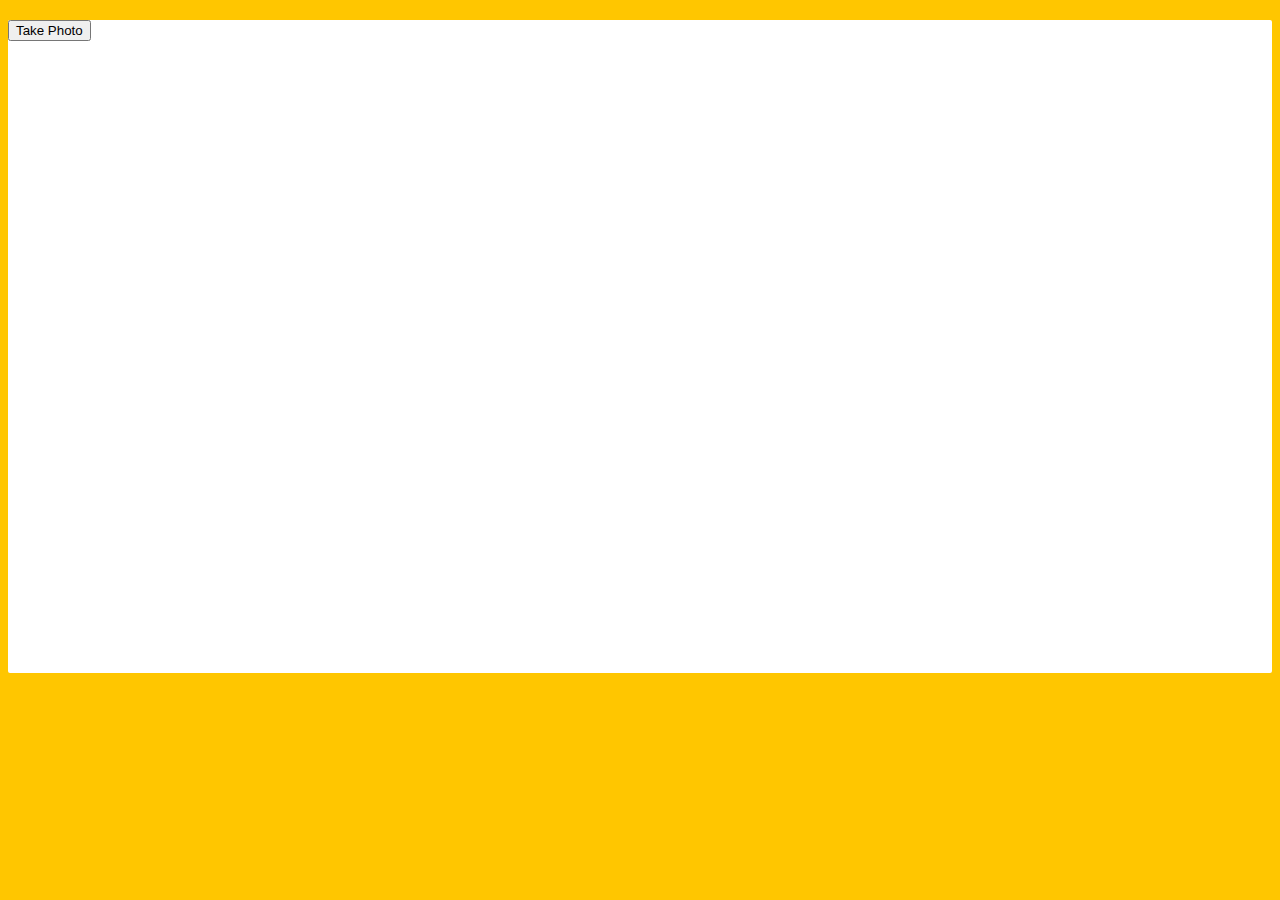
<file: 19 - Webcam Fun/index.html>
<!DOCTYPE html>
<html lang="en">
<head>
  <meta charset="UTF-8">
  <title>Get User Media Code Along!</title>
  <link rel="stylesheet" href="style.css">
</head>
<body>

  <div class="photobooth">
    <div class="controls">
      <button onClick="takePhoto()">Take Photo</button>
<!--       <div class="rgb">
        <label for="rmin">Red Min:</label>
        <input type="range" min=0 max=255 name="rmin">
        <label for="rmax">Red Max:</label>
        <input type="range" min=0 max=255 name="rmax">

        <br>

        <label for="gmin">Green Min:</label>
        <input type="range" min=0 max=255 name="gmin">
        <label for="gmax">Green Max:</label>
        <input type="range" min=0 max=255 name="gmax">

        <br>

        <label for="bmin">Blue Min:</label>
        <input type="range" min=0 max=255 name="bmin">
        <label for="bmax">Blue Max:</label>
        <input type="range" min=0 max=255 name="bmax">
      </div> -->
    </div>

    <canvas class="photo"></canvas>
    <video class="player"></video>
    <div class="strip"></div>
  </div>

  <audio class="snap" src="http://wesbos.com/demos/photobooth/snap.mp3" hidden></audio>

  <script src="scripts.js"></script>

</body>
</html>
</file>
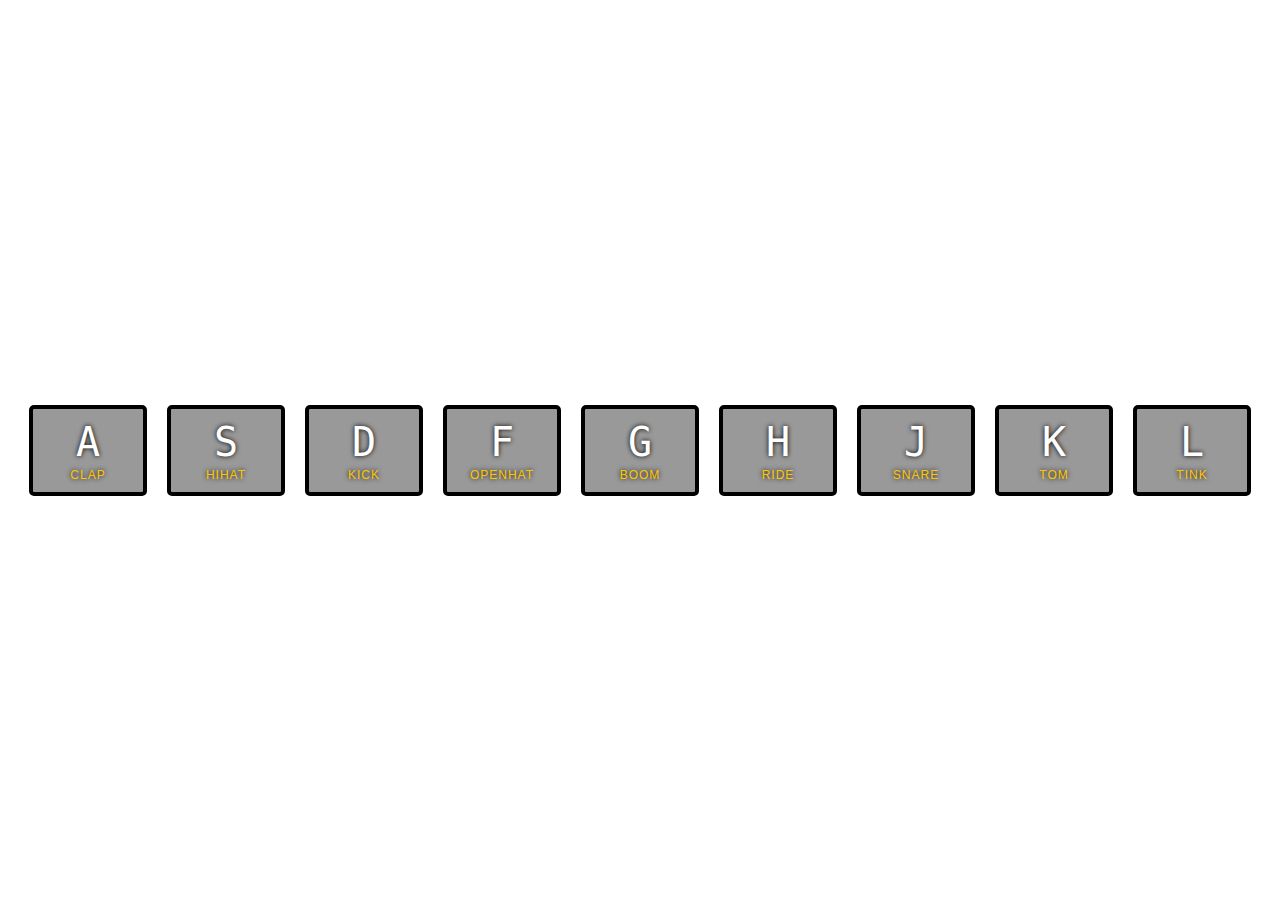
<file: 01 - JavaScript Drum Kit/index-FINISHED.html>
<!DOCTYPE html>
<html lang="en">
<head>
  <meta charset="UTF-8">
  <title>JS Drum Kit</title>
  <link rel="stylesheet" href="style.css">
</head>
<body>


  <div class="keys">
    <div data-key="65" class="key">
      <kbd>A</kbd>
      <span class="sound">clap</span>
    </div>
    <div data-key="83" class="key">
      <kbd>S</kbd>
      <span class="sound">hihat</span>
    </div>
    <div data-key="68" class="key">
      <kbd>D</kbd>
      <span class="sound">kick</span>
    </div>
    <div data-key="70" class="key">
      <kbd>F</kbd>
      <span class="sound">openhat</span>
    </div>
    <div data-key="71" class="key">
      <kbd>G</kbd>
      <span class="sound">boom</span>
    </div>
    <div data-key="72" class="key">
      <kbd>H</kbd>
      <span class="sound">ride</span>
    </div>
    <div data-key="74" class="key">
      <kbd>J</kbd>
      <span class="sound">snare</span>
    </div>
    <div data-key="75" class="key">
      <kbd>K</kbd>
      <span class="sound">tom</span>
    </div>
    <div data-key="76" class="key">
      <kbd>L</kbd>
      <span class="sound">tink</span>
    </div>
  </div>

  <audio data-key="65" src="sounds/clap.wav"></audio>
  <audio data-key="83" src="sounds/hihat.wav"></audio>
  <audio data-key="68" src="sounds/kick.wav"></audio>
  <audio data-key="70" src="sounds/openhat.wav"></audio>
  <audio data-key="71" src="sounds/boom.wav"></audio>
  <audio data-key="72" src="sounds/ride.wav"></audio>
  <audio data-key="74" src="sounds/snare.wav"></audio>
  <audio data-key="75" src="sounds/tom.wav"></audio>
  <audio data-key="76" src="sounds/tink.wav"></audio>

<script>
  function removeTransition(e) {
    if (e.propertyName !== 'transform') return;
    e.target.classList.remove('playing');
  }

  function playSound(e) {
    const audio = document.querySelector(`audio[data-key="${e.keyCode}"]`);
    const key = document.querySelector(`div[data-key="${e.keyCode}"]`);
    if (!audio) return;

    key.classList.add('playing');
    audio.currentTime = 0;
    audio.play();
  }

  const keys = Array.from(document.querySelectorAll('.key'));
  keys.forEach(key => key.addEventListener('transitionend', removeTransition));
  window.addEventListener('keydown', playSound);
</script>


</body>
</html>
</file>
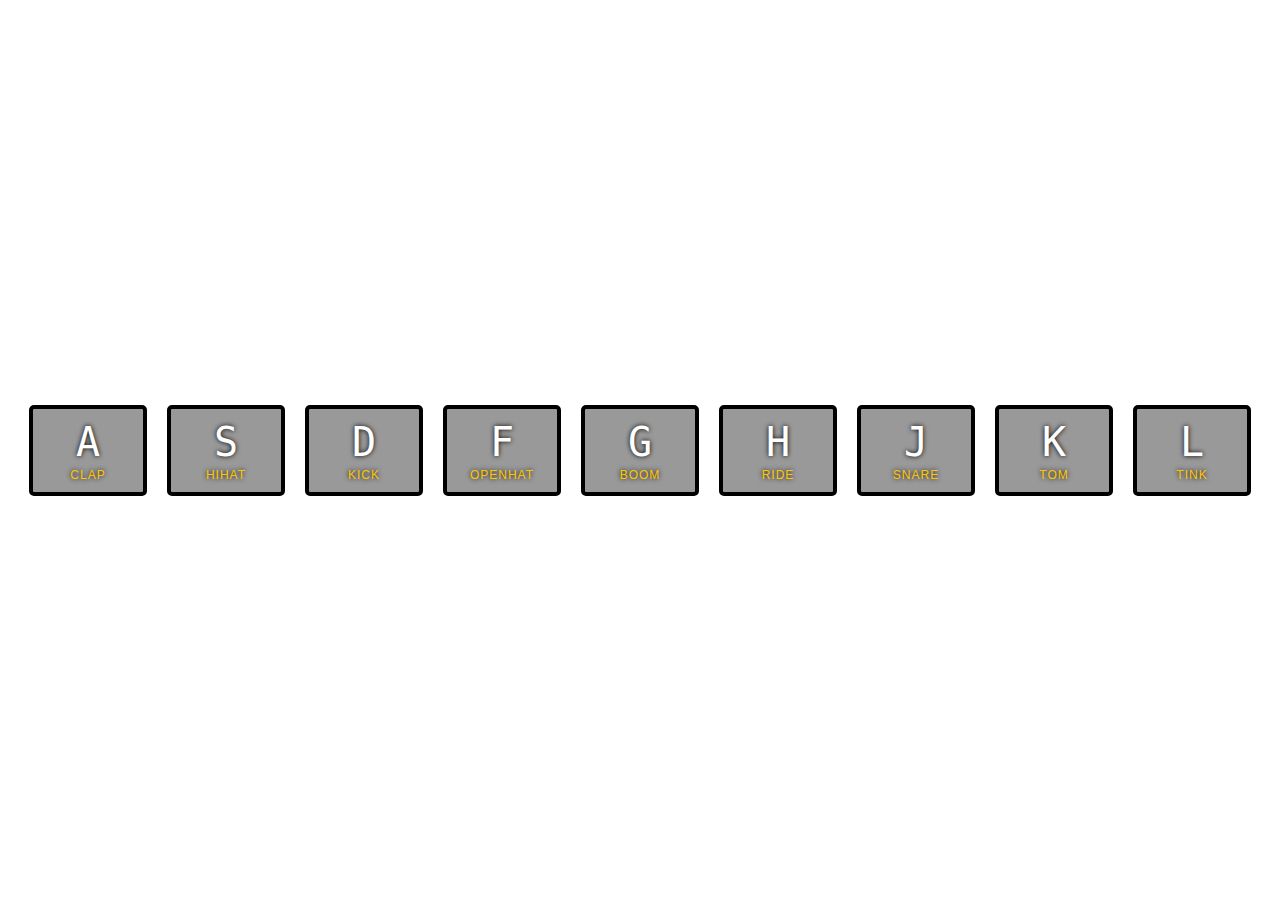
<file: 01 - JavaScript Drum Kit/index-START.html>
<!DOCTYPE html>
<html lang="en">
<head>
  <meta charset="UTF-8">
  <title>JS Drum Kit</title>
  <link rel="stylesheet" href="style.css">
</head>
<body>


  <div class="keys">
    <div data-key="65" class="key">
      <kbd>A</kbd>
      <span class="sound">clap</span>
    </div>
    <div data-key="83" class="key">
      <kbd>S</kbd>
      <span class="sound">hihat</span>
    </div>
    <div data-key="68" class="key">
      <kbd>D</kbd>
      <span class="sound">kick</span>
    </div>
    <div data-key="70" class="key">
      <kbd>F</kbd>
      <span class="sound">openhat</span>
    </div>
    <div data-key="71" class="key">
      <kbd>G</kbd>
      <span class="sound">boom</span>
    </div>
    <div data-key="72" class="key">
      <kbd>H</kbd>
      <span class="sound">ride</span>
    </div>
    <div data-key="74" class="key">
      <kbd>J</kbd>
      <span class="sound">snare</span>
    </div>
    <div data-key="75" class="key">
      <kbd>K</kbd>
      <span class="sound">tom</span>
    </div>
    <div data-key="76" class="key">
      <kbd>L</kbd>
      <span class="sound">tink</span>
    </div>
  </div>

  <audio data-key="65" src="sounds/clap.wav"></audio>
  <audio data-key="83" src="sounds/hihat.wav"></audio>
  <audio data-key="68" src="sounds/kick.wav"></audio>
  <audio data-key="70" src="sounds/openhat.wav"></audio>
  <audio data-key="71" src="sounds/boom.wav"></audio>
  <audio data-key="72" src="sounds/ride.wav"></audio>
  <audio data-key="74" src="sounds/snare.wav"></audio>
  <audio data-key="75" src="sounds/tom.wav"></audio>
  <audio data-key="76" src="sounds/tink.wav"></audio>

<script src="javascript.js"></script>

</body>
</html>
</file>
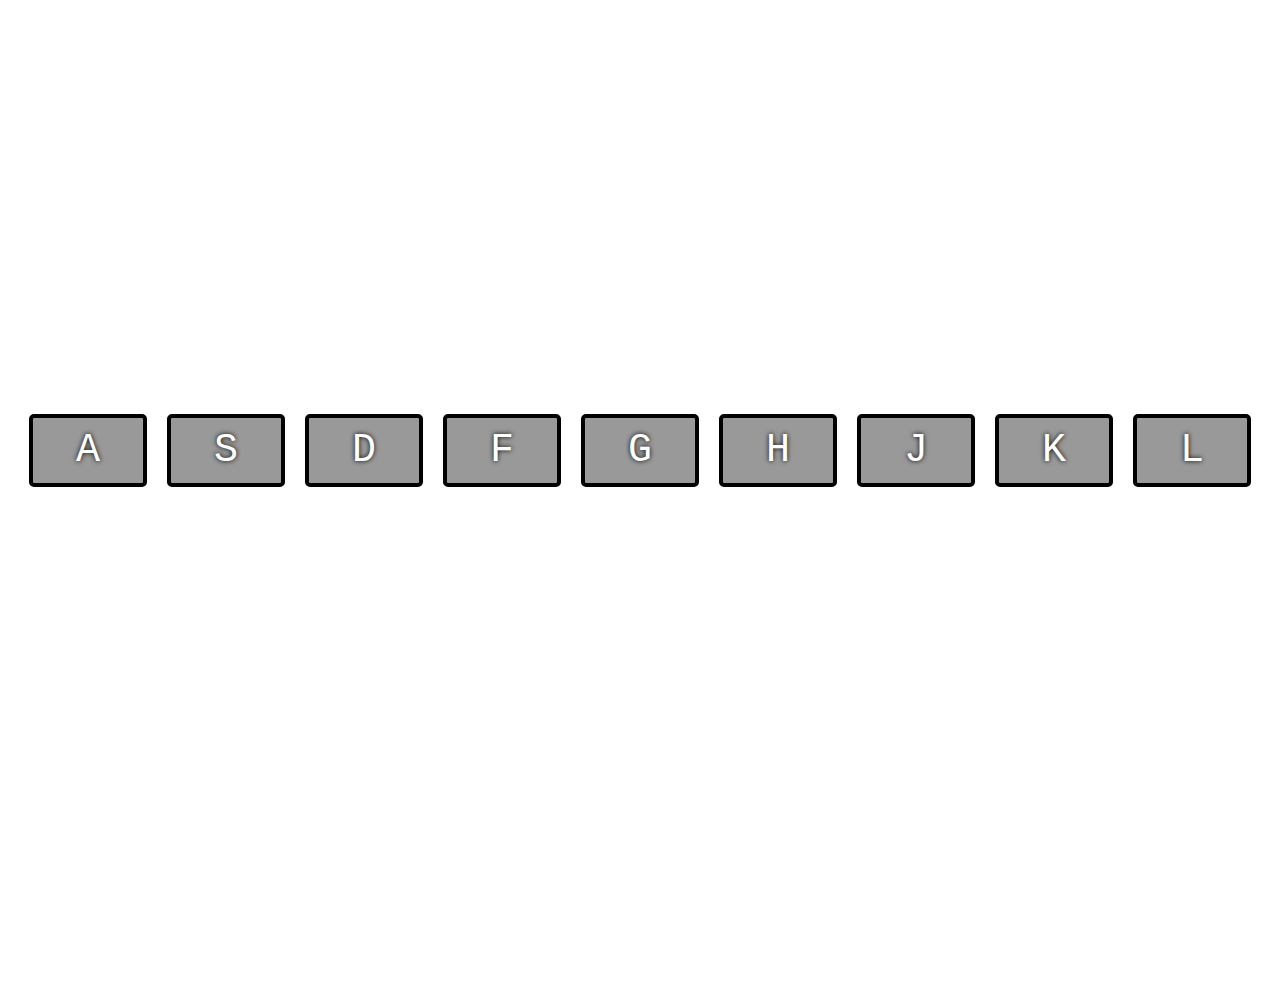
<file: 01 - JavaScript Metal/index-ME.html>
<!DOCTYPE html>
<html lang="en">
<head>
  <meta charset="UTF-8">
  <title>Face Melter</title>
  <link rel="stylesheet" href="style.css">
</head>
<body>


  <div class="keys">
    <div data-key="65" class="key">
      <kbd>A</kbd>
      <span class="sound"></span>
    </div>
    <div data-key="83" class="key">
      <kbd>S</kbd>
      <span class="sound"></span>
    </div>
    <div data-key="68" class="key">
      <kbd>D</kbd>
      <span class="sound"></span>
    </div>
    <div data-key="70" class="key">
      <kbd>F</kbd>
      <span class="sound"></span>
    </div>
    <div data-key="71" class="key">
      <kbd>G</kbd>
      <span class="sound"></span>
    </div>
    <div data-key="72" class="key">
      <kbd>H</kbd>
      <span class="sound"></span>
    </div>
    <div data-key="74" class="key">
      <kbd>J</kbd>
      <span class="sound"></span>
    </div>
    <div data-key="75" class="key">
      <kbd>K</kbd>
      <span class="sound"></span>
    </div>
    <div data-key="76" class="key">
      <kbd>L</kbd>
      <span class="sound"></span>
    </div>
  </div>
  <p style="color:white;font-size:10px;text-align:center;padding-bottom:50px;">Art Credit: JP Ahonen </p>
  
  <audio data-key="65" src="sounds/guitar1.wav"></audio>
  <audio data-key="83" src="sounds/guitar2.wav"></audio>
  <audio data-key="68" src="sounds/guitar3.wav"></audio>
  <audio data-key="70" src="sounds/guitar4.wav"></audio>
  <audio data-key="71" src="sounds/guitar5.wav"></audio>
  <audio data-key="72" src="sounds/guitar6.wav"></audio>
  <audio data-key="74" src="sounds/guitar7.wav"></audio>
  <audio data-key="75" src="sounds/guitar8.wav"></audio>
  <audio data-key="76" src="sounds/guitar9.wav"></audio>

<script>
   function playSound (e) {
    const audio = document.querySelector(`audio[data-key="${e.keyCode}"]`);
    const key = document.querySelector(`.key[data-key="${e.keyCode}"]`);
    if(!audio) return; // Stop the function from running all together
    audio.currentTime = 0; // rewind to the start
    console.log(key);
    key.classList.add('playing');
    audio.play();
  }

  function removeTransition(e) {
    if (e.propertyName !== 'transform') return; // skip it if it's not transform
    this.classList.remove('playing');
  }

  const keys = document.querySelectorAll('.key');
  keys.forEach(key => key.addEventListener('transitionend', removeTransition));
  window.addEventListener('keydown', playSound);
</script>

</body>
</html>
</file>
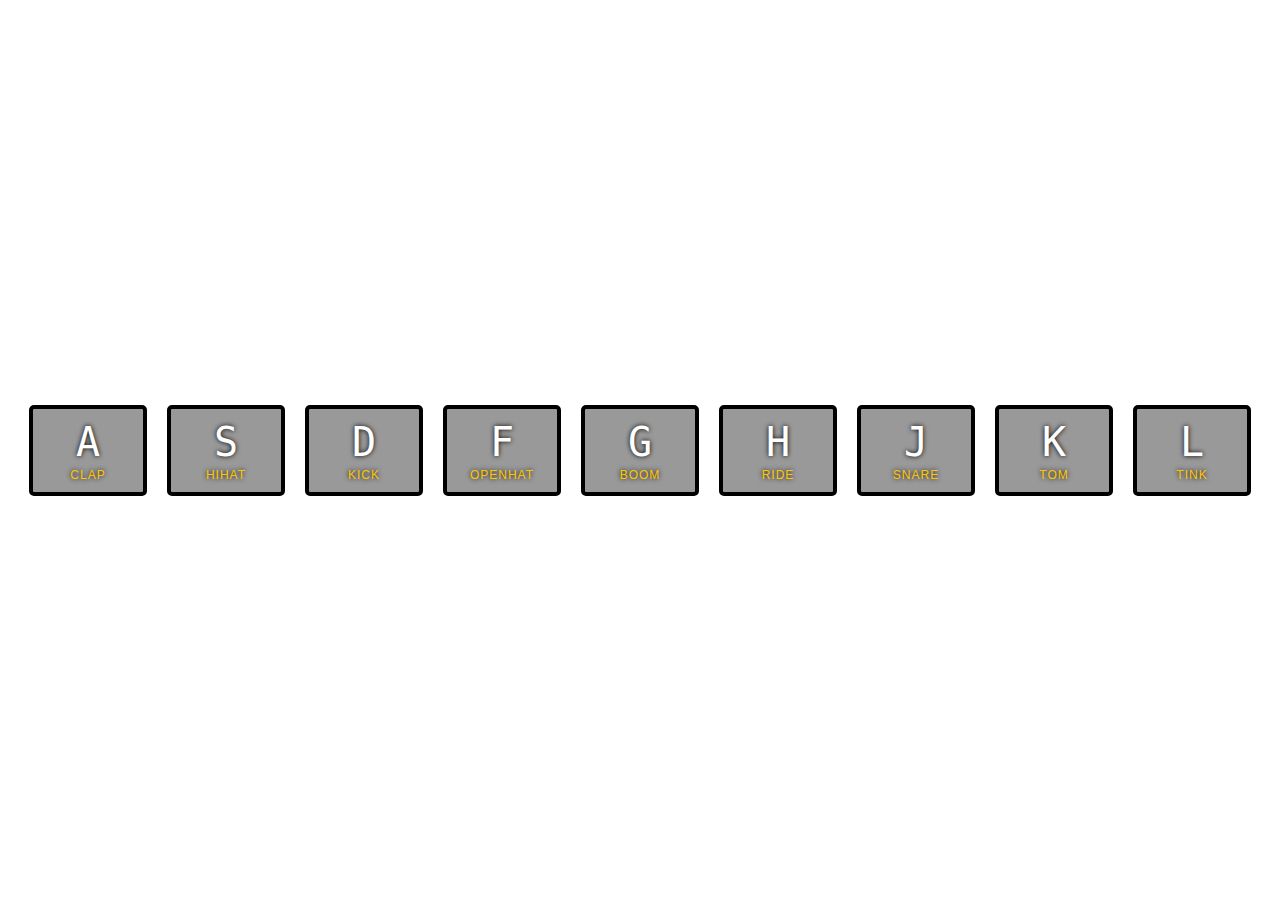
<file: 01 - JavaScript Metal/index-START.html>
<!DOCTYPE html>
<html lang="en">
<head>
  <meta charset="UTF-8">
  <title>JS Drum Kit</title>
  <link rel="stylesheet" href="style.css">
</head>
<body>


  <div class="keys">
    <div data-key="65" class="key">
      <kbd>A</kbd>
      <span class="sound">clap</span>
    </div>
    <div data-key="83" class="key">
      <kbd>S</kbd>
      <span class="sound">hihat</span>
    </div>
    <div data-key="68" class="key">
      <kbd>D</kbd>
      <span class="sound">kick</span>
    </div>
    <div data-key="70" class="key">
      <kbd>F</kbd>
      <span class="sound">openhat</span>
    </div>
    <div data-key="71" class="key">
      <kbd>G</kbd>
      <span class="sound">boom</span>
    </div>
    <div data-key="72" class="key">
      <kbd>H</kbd>
      <span class="sound">ride</span>
    </div>
    <div data-key="74" class="key">
      <kbd>J</kbd>
      <span class="sound">snare</span>
    </div>
    <div data-key="75" class="key">
      <kbd>K</kbd>
      <span class="sound">tom</span>
    </div>
    <div data-key="76" class="key">
      <kbd>L</kbd>
      <span class="sound">tink</span>
    </div>
  </div>

  <audio data-key="65" src="sounds/clap.wav"></audio>
  <audio data-key="83" src="sounds/hihat.wav"></audio>
  <audio data-key="68" src="sounds/kick.wav"></audio>
  <audio data-key="70" src="sounds/openhat.wav"></audio>
  <audio data-key="71" src="sounds/boom.wav"></audio>
  <audio data-key="72" src="sounds/ride.wav"></audio>
  <audio data-key="74" src="sounds/snare.wav"></audio>
  <audio data-key="75" src="sounds/tom.wav"></audio>
  <audio data-key="76" src="sounds/tink.wav"></audio>

<script>
   function playSound (e) {
    const audio = document.querySelector(`audio[data-key="${e.keyCode}"]`);
    const key = document.querySelector(`.key[data-key="${e.keyCode}"]`);
    if(!audio) return; // Stop the function from running all together
    audio.currentTime = 0; // rewind to the start
    console.log(key);
    key.classList.add('playing');
    audio.play();
  }

  function removeTransition(e) {
    if (e.propertyName !== 'transform') return; // skip it if it's not transform
    this.classList.remove('playing');
  }

  const keys = document.querySelectorAll('.key');
  keys.forEach(key => key.addEventListener('transitionend', removeTransition));
  window.addEventListener('keydown', playSound);
</script>

</body>
</html>
</file>
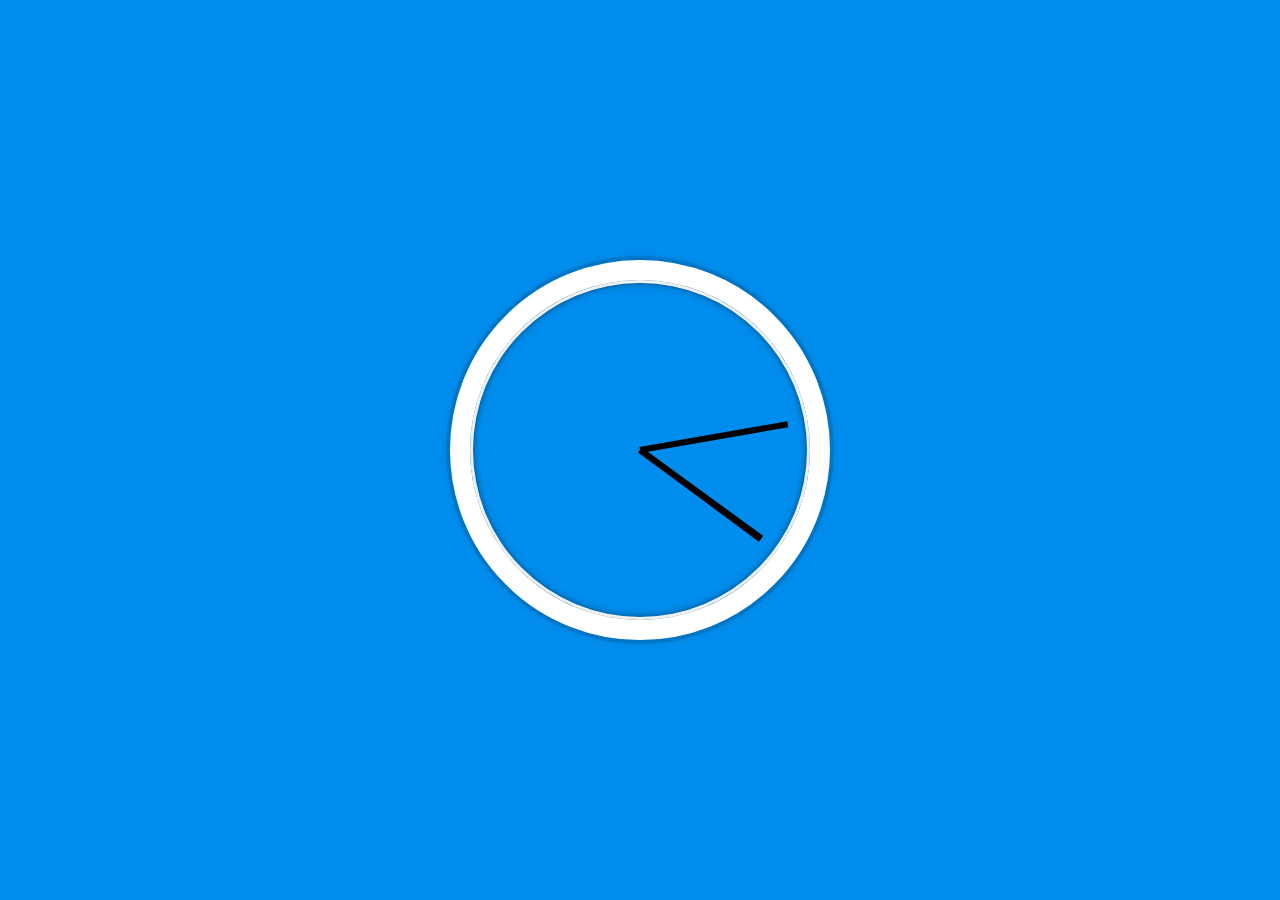
<file: 02 - JS and CSS Clock/index-FINISHED.html>
<!DOCTYPE html>
<html lang="en">
<head>
  <meta charset="UTF-8">
  <title>JS + CSS Clock</title>
</head>
<body>


    <div class="clock">
      <div class="clock-face">
        <div class="hand hour-hand"></div>
        <div class="hand min-hand"></div>
        <div class="hand second-hand"></div>
      </div>
    </div>


  <style>
    html {
      background: #018DED url(http://unsplash.it/1500/1000?image=881&blur=50);
      background-size: cover;
      font-family: 'helvetica neue';
      text-align: center;
      font-size: 10px;
    }

    body {
      margin: 0;
      font-size: 2rem;
      display: flex;
      flex: 1;
      min-height: 100vh;
      align-items: center;
    }

    .clock {
      width: 30rem;
      height: 30rem;
      border: 20px solid white;
      border-radius: 50%;
      margin: 50px auto;
      position: relative;
      padding: 2rem;
      box-shadow:
        0 0 0 4px rgba(0,0,0,0.1),
        inset 0 0 0 3px #EFEFEF,
        inset 0 0 10px black,
        0 0 10px rgba(0,0,0,0.2);
    }

    .clock-face {
      position: relative;
      width: 100%;
      height: 100%;
      transform: translateY(-3px); /* account for the height of the clock hands */
    }

    .hand {
      width: 50%;
      height: 6px;
      background: black;
      position: absolute;
      top: 50%;
      transform-origin: 100%;
      transform: rotate(90deg);
      transition: all 0.05s;
      transition-timing-function: cubic-bezier(0.1, 2.7, 0.58, 1);
    }
</style>

<script>
  const secondHand = document.querySelector('.second-hand');
  const minsHand = document.querySelector('.min-hand');
  const hourHand = document.querySelector('.hour-hand');

  function setDate() {
    const now = new Date();

    const seconds = now.getSeconds();
    const secondsDegrees = ((seconds / 60) * 360) + 90;
    secondHand.style.transform = `rotate(${secondsDegrees}deg)`;

    const mins = now.getMinutes();
    const minsDegrees = ((mins / 60) * 360) + ((seconds/60)*6) + 90;
    minsHand.style.transform = `rotate(${minsDegrees}deg)`;

    const hour = now.getHours();
    const hourDegrees = ((hour / 12) * 360) + ((mins/60)*30) + 90;
    hourHand.style.transform = `rotate(${hourDegrees}deg)`;
  }

  setInterval(setDate, 1000);

  setDate();

</script>
</body>
</html>
</file>
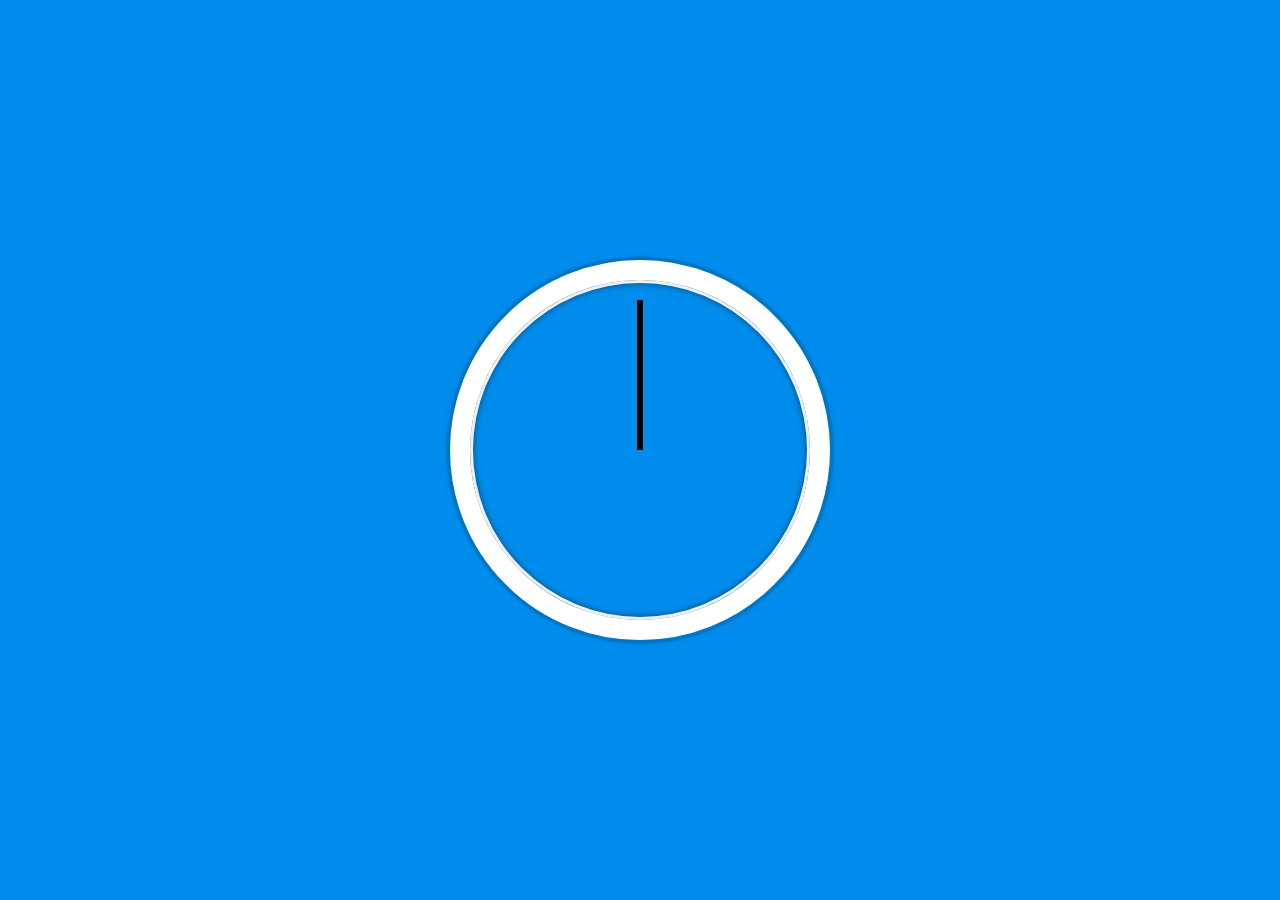
<file: 02 - JS and CSS Clock/index-START.html>
<!DOCTYPE html>
<html lang="en">
<head>
  <meta charset="UTF-8">
  <title>JS + CSS Clock</title>
</head>
<body>


    <div class="clock">
      <div class="clock-face">
        <div class="hand hour-hand"></div>
        <div class="hand min-hand"></div>
        <div class="hand second-hand"></div>
      </div>
    </div>


  <style>
    html {
      background: #018DED url(http://unsplash.it/1500/1000?image=881);
      background-size: cover;
      font-family: 'helvetica neue';
      text-align: center;
      font-size: 10px;
    }

    body {
      margin: 0;
      font-size: 2rem;
      display: flex;
      flex: 1;
      min-height: 100vh;
      align-items: center;
    }

    .clock {
      width: 30rem;
      height: 30rem;
      border: 20px solid white;
      border-radius: 50%;
      margin: 50px auto;
      position: relative;
      padding: 2rem;
      box-shadow:
        0 0 0 4px rgba(0,0,0,0.1),
        inset 0 0 0 3px #EFEFEF,
        inset 0 0 10px black,
        0 0 10px rgba(0,0,0,0.2);
    }

    .clock-face {
      position: relative;
      width: 100%;
      height: 100%;
      transform: translateY(-3px); /* account for the height of the clock hands */
    }

    .hand {
      width: 50%;
      height: 6px;
      background: black;
      position: absolute;
      top: 50%;
      transform-origin: 100%;
      transform: rotate(90deg);
      transition: all 0.05s;
      transition-timing-function: cubic-bezier(0.1,2.7,0.58,1);
    }

  </style>

  <script>

    const secondHand = document.querySelector(".second-hand");
    const minuteHand = document.querySelector(".min-hand");
    const hourHand = document.querySelector(".hour-hand");
    
    function setDate(){
      const now = new Date();

      const seconds = now.getSeconds();
      const secondsDegrees = ((seconds / 60) * 360) + 90;
      secondHand.style.transform = `rotate(${secondsDegrees}deg)`
      
      const minutes = now.getMinutes();
      const minutesDegrees = ((minutes / 60) * 360) + 90;
      minuteHand.style.transform = `rotate(${minutesDegrees}deg)`;

      const hours = now.getHours();
      const hoursDegrees = ((hours / 12) * 360) + 90;
      hourHand.style.transform = `rotate(${hoursDegrees}deg)`;
      console.log(hoursDegrees);
    }

    setInterval(setDate, 1000);
  </script>
</body>
</html>
</file>
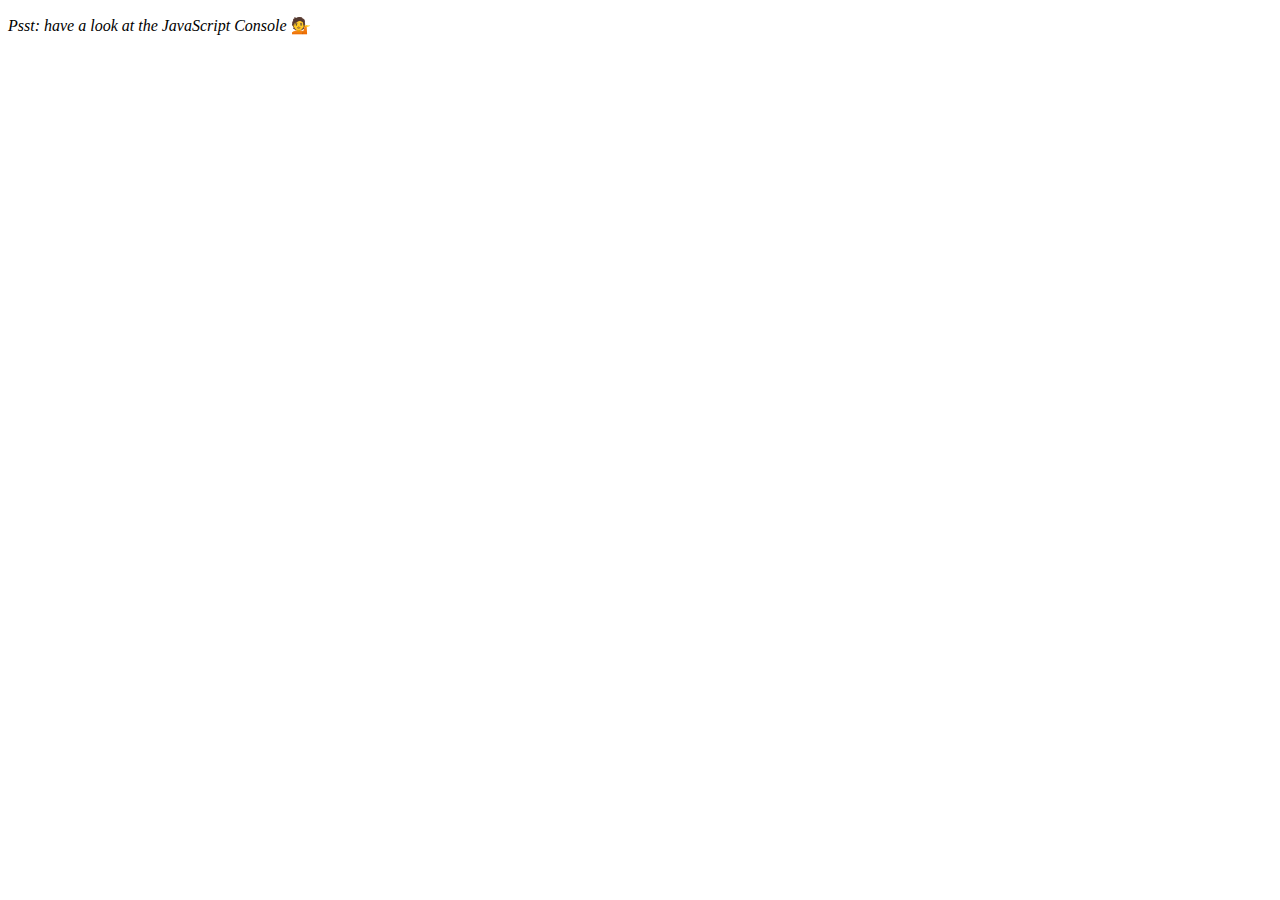
<file: 04 - Array Cardio Day 1/index-FINISHED.html>
<!DOCTYPE html>
<html lang="en">
<head>
  <meta charset="UTF-8">
  <title>Array Cardio 💪</title>
</head>
<body>
  <p><em>Psst: have a look at the JavaScript Console</em> 💁</p>
  <script>
    // Get your shorts on - this is an array workout!
    // ## Array Cardio Day 1

    // Some data we can work with

    const inventors = [
      { first: 'Albert', last: 'Einstein', year: 1879, passed: 1955 },
      { first: 'Isaac', last: 'Newton', year: 1643, passed: 1727 },
      { first: 'Galileo', last: 'Galilei', year: 1564, passed: 1642 },
      { first: 'Marie', last: 'Curie', year: 1867, passed: 1934 },
      { first: 'Johannes', last: 'Kepler', year: 1571, passed: 1630 },
      { first: 'Nicolaus', last: 'Copernicus', year: 1473, passed: 1543 },
      { first: 'Max', last: 'Planck', year: 1858, passed: 1947 },
      { first: 'Katherine', last: 'Blodgett', year: 1898, passed: 1979 },
      { first: 'Ada', last: 'Lovelace', year: 1815, passed: 1852 },
      { first: 'Sarah E.', last: 'Goode', year: 1855, passed: 1905 },
      { first: 'Lise', last: 'Meitner', year: 1878, passed: 1968 },
      { first: 'Hanna', last: 'Hammarström', year: 1829, passed: 1909 }
    ];

    const people = ['Beck, Glenn', 'Becker, Carl', 'Beckett, Samuel', 'Beddoes, Mick', 'Beecher, Henry', 'Beethoven, Ludwig', 'Begin, Menachem', 'Belloc, Hilaire', 'Bellow, Saul', 'Benchley, Robert', 'Benenson, Peter', 'Ben-Gurion, David', 'Benjamin, Walter', 'Benn, Tony', 'Bennington, Chester', 'Benson, Leana', 'Bent, Silas', 'Bentsen, Lloyd', 'Berger, Ric', 'Bergman, Ingmar', 'Berio, Luciano', 'Berle, Milton', 'Berlin, Irving', 'Berne, Eric', 'Bernhard, Sandra', 'Berra, Yogi', 'Berry, Halle', 'Berry, Wendell', 'Bethea, Erin', 'Bevan, Aneurin', 'Bevel, Ken', 'Biden, Joseph', 'Bierce, Ambrose', 'Biko, Steve', 'Billings, Josh', 'Biondo, Frank', 'Birrell, Augustine', 'Black Elk', 'Blair, Robert', 'Blair, Tony', 'Blake, William'];

    // Array.prototype.filter()
    // 1. Filter the list of inventors for those who were born in the 1500's
    const fifteen = inventors.filter(inventor => (inventor.year >= 1500 && inventor.year < 1600));

    console.table(fifteen);

    // Array.prototype.map()
    // 2. Give us an array of the inventor first and last names
    const fullNames = inventors.map(inventor => `${inventor.first} ${inventor.last}`);
    console.log(fullNames);

    // Array.prototype.sort()
    // 3. Sort the inventors by birthdate, oldest to youngest
    // const ordered = inventors.sort(function(a, b) {
    //   if(a.year > b.year) {
    //     return 1;
    //   } else {
    //     return -1;
    //   }
    // });

    const ordered = inventors.sort((a, b) => a.year > b.year ? 1 : -1);
    console.table(ordered);

    // Array.prototype.reduce()
    // 4. How many years did all the inventors live?
    const totalYears = inventors.reduce((total, inventor) => {
      return total + (inventor.passed - inventor.year);
    }, 0);

    console.log(totalYears);

    // 5. Sort the inventors by years lived
    const oldest = inventors.sort(function(a, b) {
      const lastInventor = a.passed - a.year;
      const nextInventor = b.passed - b.year;
      return lastInventor > nextInventor ? -1 : 1;
    });
    console.table(oldest);

    // 6. create a list of Boulevards in Paris that contain 'de' anywhere in the name
    // https://en.wikipedia.org/wiki/Category:Boulevards_in_Paris

    // const category = document.querySelector('.mw-category');
    // const links = Array.from(category.querySelectorAll('a'));
    // const de = links
    //             .map(link => link.textContent)
    //             .filter(streetName => streetName.includes('de'));

    // 7. sort Exercise
    // Sort the people alphabetically by last name
    const alpha = people.sort((lastOne, nextOne) => {
      const [aLast, aFirst] = lastOne.split(', ');
      const [bLast, bFirst] = nextOne.split(', ');
      return aLast > bLast ? 1 : -1;
    });
    console.log(alpha);

    // 8. Reduce Exercise
    // Sum up the instances of each of these
    const data = ['car', 'car', 'truck', 'truck', 'bike', 'walk', 'car', 'van', 'bike', 'walk', 'car', 'van', 'car', 'truck', 'pogostick'];

    const transportation = data.reduce(function(obj, item) {
      if (!obj[item]) {
        obj[item] = 0;
      }
      obj[item]++;
      return obj;
    }, {});

    console.log(transportation);

  </script>
</body>
</html>
</file>
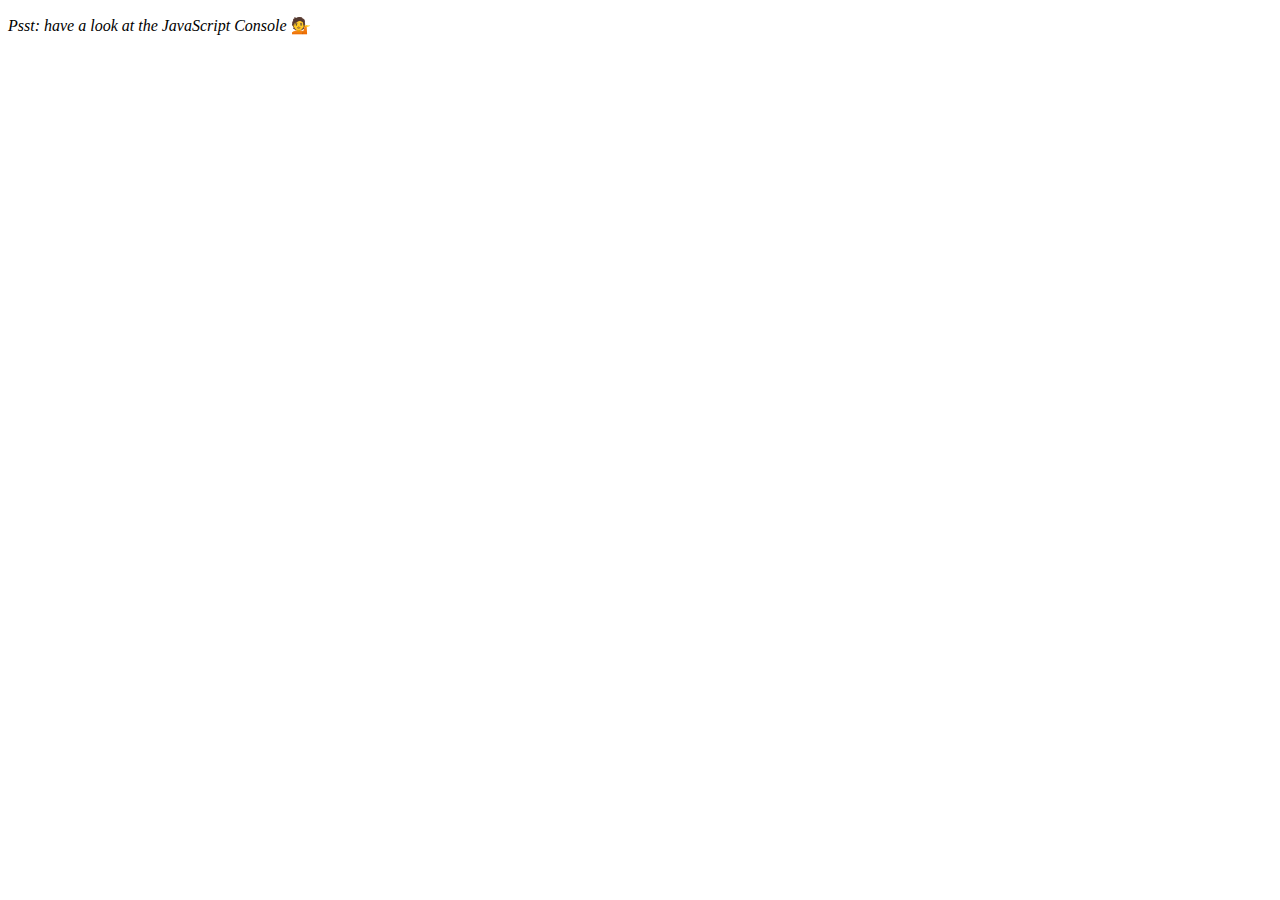
<file: 04 - Array Cardio Day 1/index-START.html>
<!DOCTYPE html>
<html lang="en">
<head>
  <meta charset="UTF-8">
  <title>Array Cardio 💪</title>
</head>
<body>
  <p><em>Psst: have a look at the JavaScript Console</em> 💁</p>
  <script>
    // Get your shorts on - this is an array workout!
    // ## Array Cardio Day 1

    // Some data we can work with

    const inventors = [
      { first: 'Albert', last: 'Einstein', year: 1879, passed: 1955 },
      { first: 'Isaac', last: 'Newton', year: 1643, passed: 1727 },
      { first: 'Galileo', last: 'Galilei', year: 1564, passed: 1642 },
      { first: 'Marie', last: 'Curie', year: 1867, passed: 1934 },
      { first: 'Johannes', last: 'Kepler', year: 1571, passed: 1630 },
      { first: 'Nicolaus', last: 'Copernicus', year: 1473, passed: 1543 },
      { first: 'Max', last: 'Planck', year: 1858, passed: 1947 },
      { first: 'Katherine', last: 'Blodgett', year: 1898, passed: 1979 },
      { first: 'Ada', last: 'Lovelace', year: 1815, passed: 1852 },
      { first: 'Sarah E.', last: 'Goode', year: 1855, passed: 1905 },
      { first: 'Lise', last: 'Meitner', year: 1878, passed: 1968 },
      { first: 'Hanna', last: 'Hammarström', year: 1829, passed: 1909 }
    ];

    const people = ['Beck, Glenn', 'Becker, Carl', 'Beckett, Samuel', 'Beddoes, Mick', 'Beecher, Henry', 'Beethoven, Ludwig', 'Begin, Menachem', 'Belloc, Hilaire', 'Bellow, Saul', 'Benchley, Robert', 'Benenson, Peter', 'Ben-Gurion, David', 'Benjamin, Walter', 'Benn, Tony', 'Bennington, Chester', 'Benson, Leana', 'Bent, Silas', 'Bentsen, Lloyd', 'Berger, Ric', 'Bergman, Ingmar', 'Berio, Luciano', 'Berle, Milton', 'Berlin, Irving', 'Berne, Eric', 'Bernhard, Sandra', 'Berra, Yogi', 'Berry, Halle', 'Berry, Wendell', 'Bethea, Erin', 'Bevan, Aneurin', 'Bevel, Ken', 'Biden, Joseph', 'Bierce, Ambrose', 'Biko, Steve', 'Billings, Josh', 'Biondo, Frank', 'Birrell, Augustine', 'Black, Elk', 'Blair, Robert', 'Blair, Tony', 'Blake, William'];

    // Array.prototype.filter()
    // 1. Filter the list of inventors for those who were born in the 1500's
    const fifteens = inventors.filter((inventor) => inventor.year >= 1500 && inventor.year < 1600);
    console.table(fifteens);
    
    // Array.prototype.map()
    // 2. Give us an array of the inventors' first and last names
    const fullName = inventors.map((inventor) => `${inventor.first} ${inventor.last}`)
    console.log(fullName);
    
    // Array.prototype.sort()
    // 3. Sort the inventors by birthdate, oldest to youngest


    // Array.prototype.reduce()
    // 4. How many years did all the inventors live?


    // 5. Sort the inventors by years lived
 

    // 6. create a list of Boulevards in Paris that contain 'de' anywhere in the name
    // https://en.wikipedia.org/wiki/Category:Boulevards_in_Paris


    // 7. sort Exercise
    // Sort the people alphabetically by last name

    // 8. Reduce Exercise
    // Sum up the instances of each of these
    const data = ['car', 'car', 'truck', 'truck', 'bike', 'walk', 'car', 'van', 'bike', 'walk', 'car', 'van', 'car', 'truck' ];

  </script>
</body>
</html>
</file>
<file: 19 - Webcam Fun/style.css>
html {
  box-sizing: border-box;
}

*, *:before, *:after {
  box-sizing: inherit;
}

html {
  font-size: 10px;
  background: #ffc600;
}

.photobooth {
  background: white;
  max-width: 150rem;
  margin: 2rem auto;
  border-radius: 2px;
}

/*clearfix*/
.photobooth:after {
  content: '';
  display: block;
  clear: both;
}

.photo {
  width: 100%;
  float: left;
}

.player {
  position: absolute;
  top: 20px;
  right: 20px;
  width:200px;
}

/*
  Strip!
*/

.strip {
  padding: 2rem;
}

.strip img {
  width: 100px;
  overflow-x: scroll;
  padding: 0.8rem 0.8rem 2.5rem 0.8rem;
  box-shadow: 0 0 3px rgba(0,0,0,0.2);
  background: white;
}

.strip a:nth-child(5n+1) img { transform: rotate(10deg); }
.strip a:nth-child(5n+2) img { transform: rotate(-2deg); }
.strip a:nth-child(5n+3) img { transform: rotate(8deg); }
.strip a:nth-child(5n+4) img { transform: rotate(-11deg); }
.strip a:nth-child(5n+5) img { transform: rotate(12deg); }
</file>
<file: 01 - JavaScript Drum Kit/style.css>
html {
  font-size: 10px;
  background: url(https://images.squarespace-cdn.com/content/v1/5a158cecb7411ccec8180225/1530011146533-ALXPA6LCBVQHDXPLJSW1/[base64]/7inch_backcover_flat.png?format=1500w)
    bottom center;
  background-size: cover;
}

body,
html {
  margin: 0;
  padding: 0;
  font-family: sans-serif;
}

.keys {
  display: flex;
  flex: 1;
  min-height: 100vh;
  align-items: center;
  justify-content: center;
}

.key {
  border: 0.4rem solid black;
  border-radius: 0.5rem;
  margin: 1rem;
  font-size: 1.5rem;
  padding: 1rem 0.5rem;
  transition: all 0.07s ease;
  width: 10rem;
  text-align: center;
  color: white;
  background: rgba(0, 0, 0, 0.4);
  text-shadow: 0 0 0.5rem black;
}

.playing {
  transform: scale(1.1);
  border-color: #ffc600;
  box-shadow: 0 0 1rem #ffc600;
}

kbd {
  display: block;
  font-size: 4rem;
}

.sound {
  font-size: 1.2rem;
  text-transform: uppercase;
  letter-spacing: 0.1rem;
  color: #ffc600;
}
</file>
<file: 01 - JavaScript Metal/style.css>
html {
  font-size: 10px;
  background: url(https://images.squarespace-cdn.com/content/v1/5a158cecb7411ccec8180225/1530011146533-ALXPA6LCBVQHDXPLJSW1/[base64]/7inch_backcover_flat.png?format=1500w)
    bottom center;
  background-size: cover;
}

body,
html {
  margin: 0;
  padding: 0;
  font-family: sans-serif;
}

.keys {
  display: flex;
  flex: 1;
  min-height: 100vh;
  align-items: center;
  justify-content: center;
}

.key {
  border: 0.4rem solid black;
  border-radius: 0.5rem;
  margin: 1rem;
  font-size: 1.5rem;
  padding: 1rem 0.5rem;
  transition: all 0.07s ease;
  width: 10rem;
  text-align: center;
  color: white;
  background: rgba(0, 0, 0, 0.4);
  text-shadow: 0 0 0.5rem black;
}

.playing {
  transform: scale(1.1);
  border-color: #ffc600;
  box-shadow: 0 0 1rem #ffc600;
}

kbd {
  display: block;
  font-size: 4rem;
}

.sound {
  font-size: 1.2rem;
  text-transform: uppercase;
  letter-spacing: 0.1rem;
  color: #ffc600;
}
</file>
